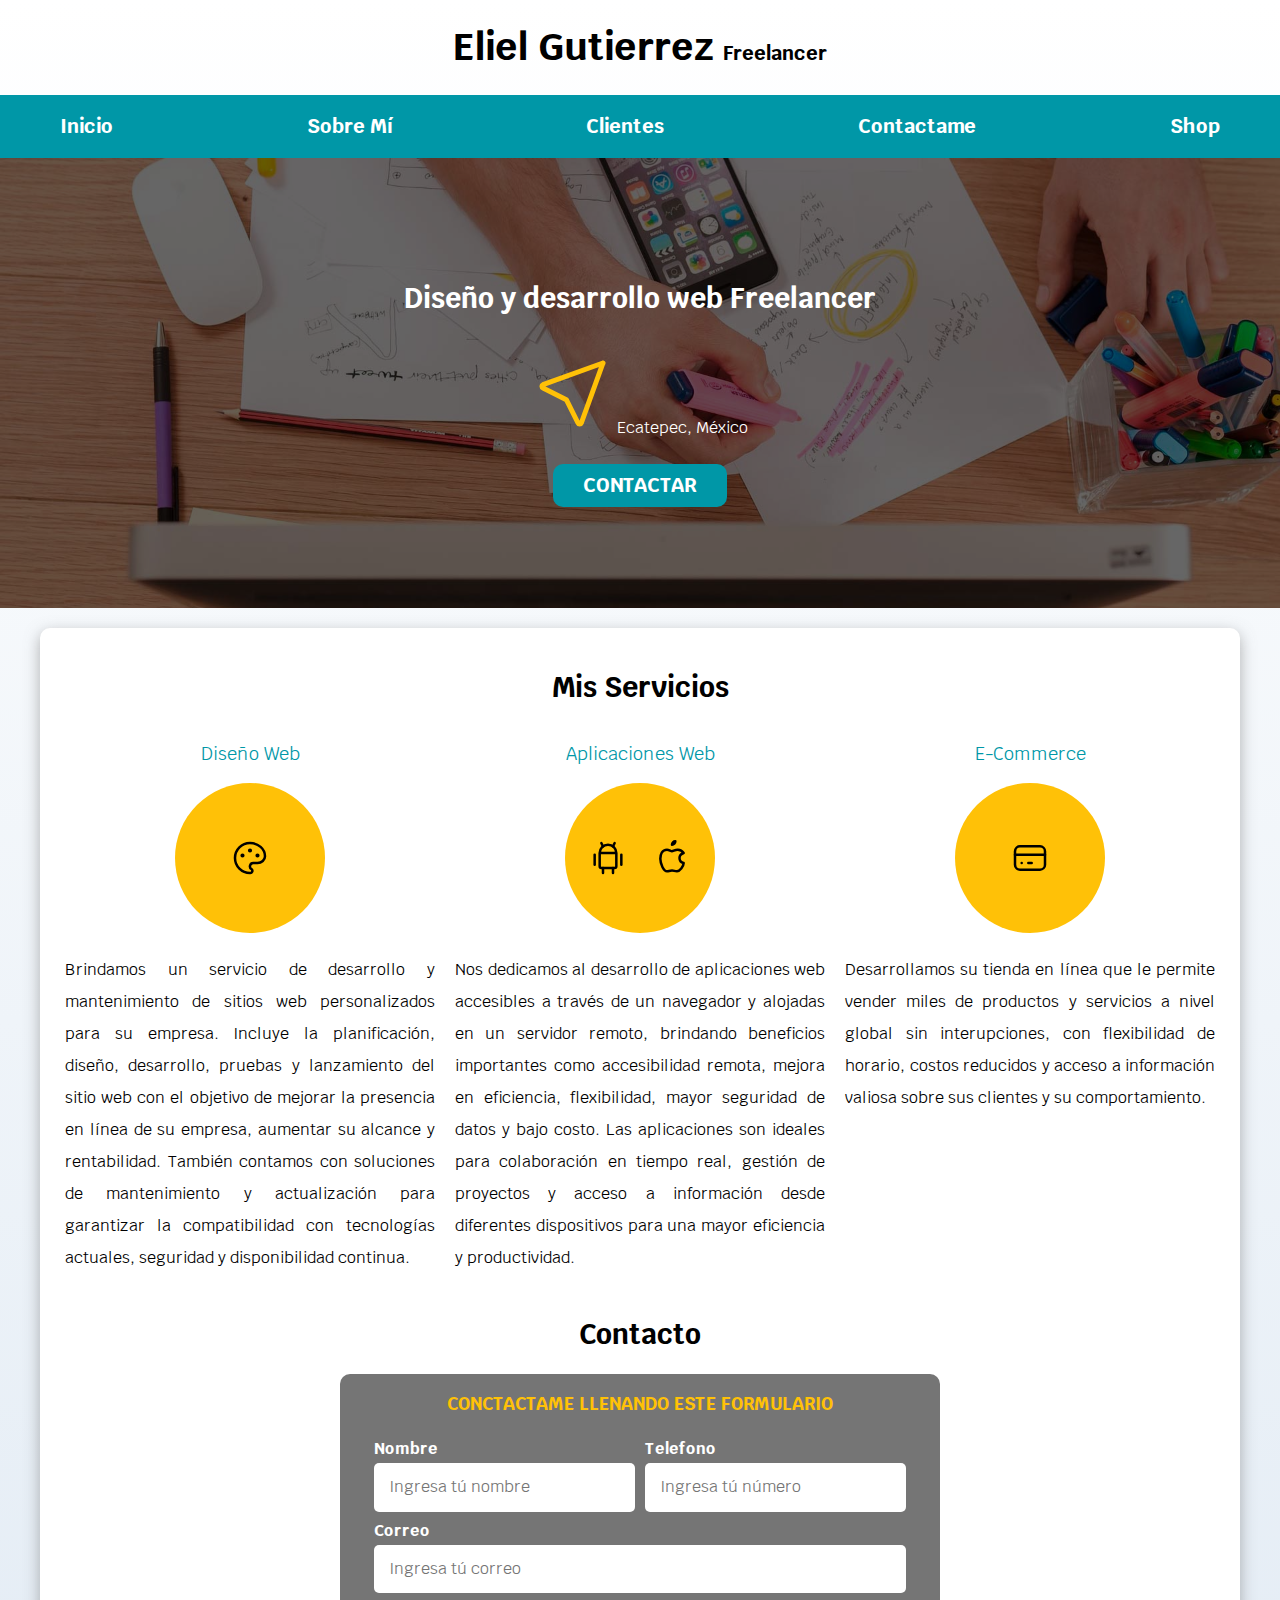
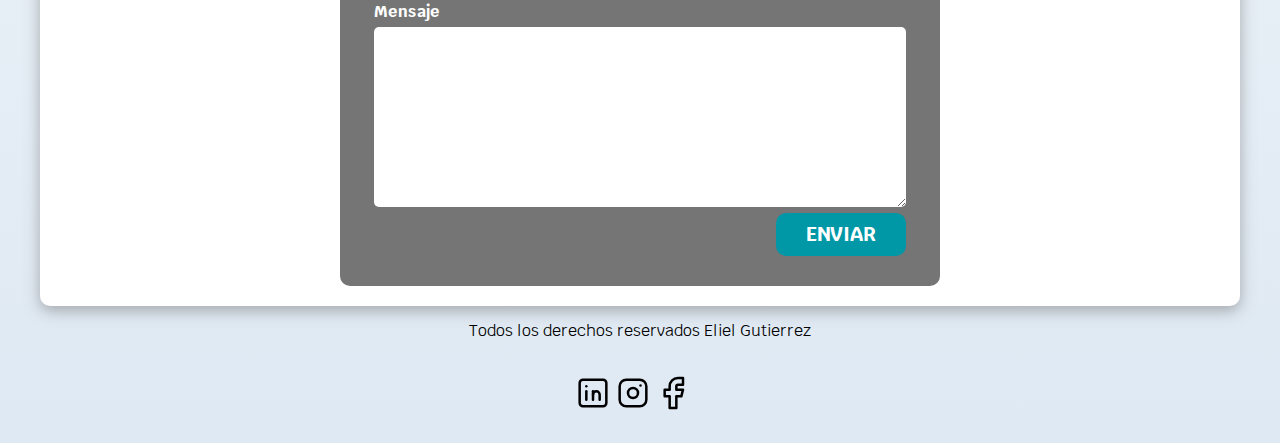
<file: index.html>
<!DOCTYPE html>
<html lang="es">
  <head>
    <meta charset="UTF-8" />
    <meta http-equiv="X-UA-Compatible" content="IE=edge" />
    <meta name="viewport" content="width=device-width, initial-scale=1.0" />
    <title>Diseñador Freelancer</title>
    <link rel="preload" href="./css/normalize.css" as="style" />
    <!--cargar primero css-->
    <link rel="stylesheet" href="./css/normalize.css" />
    <!--Normalize-->
    <link rel="preconnect" href="https://fonts.googleapis.com" />
    <link rel="preconnect" href="https://fonts.gstatic.com" crossorigin />
    <link
      href="https://fonts.googleapis.com/css2?family=Krub:wght@400;700&display=swap"
      rel="stylesheet"
    />
    <link rel="preload" href="./css/style.css" as="style" />
    <!--  sirve para cargar mas rapido -->
    <link rel="stylesheet" href="./css/style.css" />
  </head>
  <body>
    <header>
      <h1>
        Eliel Gutierrez
        <span>Freelancer</span>
      </h1>
    </header>

    <div class="nav-bg">
      <!-- barra centrada -->
      <nav class="navegacion-principal contenedor">
        <a href="#">Inicio</a>
        <a href="#">Sobre Mí</a>
        <a href="#">Clientes</a>
        <a href="#">Contactame</a>
        <a href="#">Shop</a>
      </nav>
    </div>

    <section class="hero">
      <div class="contenido-hero">
        <h2>Diseño y desarrollo web Freelancer</h2>

        <div class="ubicacion">
          <p>
            <svg
              xmlns="http://www.w3.org/2000/svg"
              class="icon icon-tabler icon-tabler-location"
              width="80"
              height="80"
              viewBox="0 0 24 24"
              stroke-width="1.5"
              stroke="#FFC107"
              fill="none"
              stroke-linecap="round"
              stroke-linejoin="round"
            >
              <path stroke="none" d="M0 0h24v24H0z" fill="none" />
              <path
                d="M21 3l-6.5 18a0.55 .55 0 0 1 -1 0l-3.5 -7l-7 -3.5a0.55 .55 0 0 1 0 -1l18 -6.5"
              />
            </svg>
            Ecatepec, México
          </p>
        </div>

        <a class="boton" href="#">Contactar</a>
      </div>
    </section>

    <main class="contenedor sombra">
      <h2>Mis Servicios</h2>

      <div class="servicios">
        <section class="servicio">
          <h3>Diseño Web</h3>

          <div class="iconos">
            <svg
              xmlns="http://www.w3.org/2000/svg"
              class="icon icon-tabler icon-tabler-palette"
              width="40"
              height="40"
              viewBox="0 0 24 24"
              stroke-width="1.5"
              stroke="#000000"
              fill="none"
              stroke-linecap="round"
              stroke-linejoin="round"
            >
              <path stroke="none" d="M0 0h24v24H0z" fill="none" />
              <path
                d="M12 21a9 9 0 1 1 0 -18a9 8 0 0 1 9 8a4.5 4 0 0 1 -4.5 4h-2.5a2 2 0 0 0 -1 3.75a1.3 1.3 0 0 1 -1 2.25"
              />
              <circle cx="7.5" cy="10.5" r=".5" fill="currentColor" />
              <circle cx="12" cy="7.5" r=".5" fill="currentColor" />
              <circle cx="16.5" cy="10.5" r=".5" fill="currentColor" />
            </svg>
          </div>

          <p>
            Brindamos un servicio de desarrollo y mantenimiento de sitios web
            personalizados para su empresa. Incluye la planificación, diseño,
            desarrollo, pruebas y lanzamiento del sitio web con el objetivo de
            mejorar la presencia en línea de su empresa, aumentar su alcance y
            rentabilidad. También contamos con soluciones de mantenimiento y
            actualización para garantizar la compatibilidad con tecnologías
            actuales, seguridad y disponibilidad continua.
          </p>
        </section>

        <section class="servicio">
          <h3>Aplicaciones Web</h3>
          <div class="iconos">
            <svg
              xmlns="http://www.w3.org/2000/svg"
              class="icon icon-tabler icon-tabler-brand-android"
              width="40"
              height="40"
              viewBox="0 0 24 24"
              stroke-width="1.5"
              stroke="#000000"
              fill="none"
              stroke-linecap="round"
              stroke-linejoin="round"
            >
              <path stroke="none" d="M0 0h24v24H0z" fill="none" />
              <line x1="4" y1="10" x2="4" y2="16" />
              <line x1="20" y1="10" x2="20" y2="16" />
              <path
                d="M7 9h10v8a1 1 0 0 1 -1 1h-8a1 1 0 0 1 -1 -1v-8a5 5 0 0 1 10 0"
              />
              <line x1="8" y1="3" x2="9" y2="5" />
              <line x1="16" y1="3" x2="15" y2="5" />
              <line x1="9" y1="18" x2="9" y2="21" />
              <line x1="15" y1="18" x2="15" y2="21" />
            </svg>
            <!--https://tablericons.com/-->
            <svg
              xmlns="http://www.w3.org/2000/svg"
              class="icon icon-tabler icon-tabler-brand-apple"
              width="40"
              height="40"
              viewBox="0 0 24 24"
              stroke-width="1.5"
              stroke="#000000"
              fill="none"
              stroke-linecap="round"
              stroke-linejoin="round"
            >
              <path stroke="none" d="M0 0h24v24H0z" fill="none" />
              <path
                d="M9 7c-3 0 -4 3 -4 5.5c0 3 2 7.5 4 7.5c1.088 -.046 1.679 -.5 3 -.5c1.312 0 1.5 .5 3 .5s4 -3 4 -5c-.028 -.01 -2.472 -.403 -2.5 -3c-.019 -2.17 2.416 -2.954 2.5 -3c-1.023 -1.492 -2.951 -1.963 -3.5 -2c-1.433 -.111 -2.83 1 -3.5 1c-.68 0 -1.9 -1 -3 -1z"
              />
              <path d="M12 4a2 2 0 0 0 2 -2a2 2 0 0 0 -2 2" />
            </svg>
          </div>

          <p>
            Nos dedicamos al desarrollo de aplicaciones web accesibles a través
            de un navegador y alojadas en un servidor remoto, brindando
            beneficios importantes como accesibilidad remota, mejora en
            eficiencia, flexibilidad, mayor seguridad de datos y bajo costo. Las
            aplicaciones son ideales para colaboración en tiempo real, gestión
            de proyectos y acceso a información desde diferentes dispositivos
            para una mayor eficiencia y productividad.
          </p>
        </section>

        <section class="servicio">
          <h3>E-Commerce</h3>
          <div class="iconos">
            <svg
              xmlns="http://www.w3.org/2000/svg"
              class="icon icon-tabler icon-tabler-credit-card"
              width="40"
              height="40"
              viewBox="0 0 24 24"
              stroke-width="1.5"
              stroke="#000000"
              fill="none"
              stroke-linecap="round"
              stroke-linejoin="round"
            >
              <path stroke="none" d="M0 0h24v24H0z" fill="none" />
              <rect x="3" y="5" width="18" height="14" rx="3" />
              <line x1="3" y1="10" x2="21" y2="10" />
              <line x1="7" y1="15" x2="7.01" y2="15" />
              <line x1="11" y1="15" x2="13" y2="15" />
            </svg>
          </div>

          <p>
            Desarrollamos su tienda en línea que le permite vender miles de
            productos y servicios a nivel global sin interupciones, con
            flexibilidad de horario, costos reducidos y acceso a información
            valiosa sobre sus clientes y su comportamiento.
          </p>
        </section>
      </div>
      <!--Cierre de la clase de servicios-->

      <section>
        <h2>Contacto</h2>
        <form action="" class="formulario">
          <fieldset>
            <legend>Conctactame llenando este formulario</legend>

            <div class="contenedor--campos">
              <div class="campo">
                <label for="">Nombre</label>
                <input
                  class="input-text"
                  type="text"
                  placeholder="Ingresa tú nombre"
                />
              </div>

              <div class="campo">
                <label for="">Telefono</label>
                <input
                  class="input-text"
                  type="tel"
                  placeholder="Ingresa tú número"
                />
              </div>

              <div class="campo">
                <label for="">Correo</label>
                <input
                  class="input-text"
                  type="email"
                  placeholder="Ingresa tú correo"
                />
              </div>

              <div class="campo">
                <label for="">Mensaje</label>
                <textarea
                  class="input-text"
                  name=""
                  id=""
                  cols="30"
                  rows="10"
                ></textarea>
              </div>
            </div>
            <!--Cierra contenedor--campos-->

            <div class="alinear-derecha flex">
              <input class="boton w-sm-100" type="submit" value="Enviar" />
            </div>
          </fieldset>
        </form>
      </section>
    </main>
    <!--Cierra la clase contenedor sombra-->

    <footer class="footer">
      <p>Todos los derechos reservados Eliel Gutierrez</p>

      <div class="contenedor--footer">
        <a href="#">
          <p class="iconos--footer">
            <svg
              xmlns="http://www.w3.org/2000/svg"
              class="icon icon-tabler icon-tabler-brand-linkedin"
              width="40"
              height="40"
              viewBox="0 0 24 24"
              stroke-width="1.5"
              stroke="#000000"
              fill="none"
              stroke-linecap="round"
              stroke-linejoin="round"
            >
              <path stroke="none" d="M0 0h24v24H0z" fill="none" />
              <rect x="4" y="4" width="16" height="16" rx="2" />
              <line x1="8" y1="11" x2="8" y2="16" />
              <line x1="8" y1="8" x2="8" y2="8.01" />
              <line x1="12" y1="16" x2="12" y2="11" />
              <path d="M16 16v-3a2 2 0 0 0 -4 0" />
            </svg>
          </p>
        </a>

        <a href="#">
          <p class="iconos--footer">
            <svg
              xmlns="http://www.w3.org/2000/svg"
              class="icon icon-tabler icon-tabler-brand-instagram"
              width="40"
              height="40"
              viewBox="0 0 24 24"
              stroke-width="1.5"
              stroke="#000000"
              fill="none"
              stroke-linecap="round"
              stroke-linejoin="round"
            >
              <path stroke="none" d="M0 0h24v24H0z" fill="none" />
              <rect x="4" y="4" width="16" height="16" rx="4" />
              <circle cx="12" cy="12" r="3" />
              <line x1="16.5" y1="7.5" x2="16.5" y2="7.501" />
            </svg>
          </p>
        </a>

        <a href="#">
          <p class="iconos--footer">
            <svg
              xmlns="http://www.w3.org/2000/svg"
              class="icon icon-tabler icon-tabler-brand-facebook"
              width="40"
              height="40"
              viewBox="0 0 24 24"
              stroke-width="1.5"
              stroke="#000000"
              fill="none"
              stroke-linecap="round"
              stroke-linejoin="round"
            >
              <path stroke="none" d="M0 0h24v24H0z" fill="none" />
              <path
                d="M7 10v4h3v7h4v-7h3l1 -4h-4v-2a1 1 0 0 1 1 -1h3v-4h-3a5 5 0 0 0 -5 5v2h-3"
              />
            </svg>
          </p>
        </a>
      </div>
    </footer>
  </body>
</html>
</file>
<file: css/style.css>
/* Globales */

:root {
    --blanco:#ffffff;
    --oscuro: #212121;
    --primario: #ffc107;
    --secundario: #0097A7;
    --gris: #757575;
    --gris-claro: #DFE9F3;
}

html {
    font-size: 62.5%; 
    box-sizing: border-box;  /*Hack para box model / https://www.paulirish.com/2012/box-sizing-border-box-ftw/ */
    scroll-snap-type: y mandatory; /*Scroll en pagina eje y */
}

/*Scroll snap*/

.servicio,
.navegacion-principal,
.formulario,
.contenedor--footer {
    scroll-snap-align: center;
    scroll-snap-stop: always;
}

  *, *:before, *:after {
    box-sizing: inherit;
  }

body {
    font-size: 16px;  /* 1 rem es igual a 10px */
    font-family: 'Krub', sans-serif;
    background-image: linear-gradient(to top, var(--gris-claro)  0%, var(--blanco) 100%);
}


.contenedor {
    max-width: 120rem;
    margin: 0 auto;
   }
   
   .boton {
       background-color: var(--secundario);
       color: var(--blanco);
       padding: 1rem 3rem;
       margin-top: 1rem;
       font-size: 2rem;
       text-decoration: none;
       text-transform: uppercase;
       font-weight: 700;
       border-radius: 1.0rem;
       width: 90%;
       text-align: center;
       border: none;
   }
   
   @media (min-width: 768px) {
       .boton {
           width: auto;
       }
       
   }

   .boton:hover {
    background-color: var(--primario);
    color: var(--oscuro);
    border-radius: 1rem;
    cursor: pointer;
}

   .sombra {  /*crear sombra https://www.cssmatic.com/box-shadow*/
    -webkit-box-shadow: 0px 5px 15px 0px rgba(112,112,112,0.54);
    -moz-box-shadow: 0px 5px 15px 0px rgba(112,112,112,0.54);
    box-shadow: 0px 5px 15px 0px rgba(112,112,112,0.54);
    background-color: var(--blanco);
    padding: 2rem;
    border-radius: 1rem;
    }

/* Tipografia */

h1 {
    font-size: 3.8rem;
}

h2 {
    font-size: 2.8rem;
}

h3 {
    font-size: 1.8rem;
}

h1,h2,h3 {
    text-align: center;
}

/* Titulos */

 span {
    font-size: 2rem;
}

/*Utilidades*/

.w-sm-100{
    width: 100%;
}

@media (min-width: 768px) {
    .w-sm-100 {
        width: auto;
    }
}

.flex {
    display: flex;
}

.alinear-derecha {
    justify-content: flex-end;
}

.nav-bg{
    background-color: var(--secundario);
}
.navegacion-principal  {  
    padding: 1rem;
    display: flex;
    flex-direction: column;
    align-items: center;
}

/* Navegacion principal*/

.navegacion-principal a { 
    color: var(--blanco);
    text-decoration: none; /* quitar linea a los hipervinculos */
    font-size: 2rem;
    font-weight: bold;
    padding: 1rem; /*crea el cuadro del enlace */
}
@media (min-width: 768px) {
    .navegacion-principal{
        flex-direction: row;
        justify-content: space-between;
    }
}

.navegacion-principal a:hover {
    background-color: var(--primario);
    color: var(--oscuro);
    border-radius: 1rem;
}

/* Hero */

.hero {
    background-image: url(../img/hero.jpg);
    background-repeat: no-repeat; /* para no repetir imagen */
    background-size: cover; /*Utiliza todo el ancho de la pantalla*/
    height: 45rem;
    position: relative; /* es el padre del contenedor .contenido-hero y le da la posicion */
    margin-bottom: 2rem;
}

.contenido-hero {
    position: absolute;
    background-color: rgba(0, 0, 0,.6);
    width: 100%; /* ocupa todo el ancho */
    height: 100%; /* Ocupa todo el largo */

    /* Este bloque puede usarse para alinear horizontal y verticalmente */
    display: flex;
    flex-direction: column;
    align-items: center;
    justify-content: center;
    
}

.contenido-hero h2,
.contenido-hero p {
    color: var(--blanco);
}

.contenido-hero .ubicacion {
    display: flex;
    align-items: flex-end;
}

/* Servicios */
@media (min-width: 768px) {
    .servicios {
        display: grid; /* abre las opciones de css grid */
        grid-template-columns: repeat(3, 1fr);
        column-gap: 1rem;
    }
    
}
 /*Se debe de afectar el contenedor padre para realizar cambios en el contenedor hijo */
.servicio {

    display: flex;
    flex-direction: column;
    align-items: center;

}

.servicio h3 {

    color: var(--secundario);
    font-weight: normal;
}

/*circulos amarillos*/

.servicio .iconos {
    background-color: var(--primario);
    height: 15rem;
    width: 15rem;
    border-radius: 50%; /*pasa de cuadrado a circulo*/
    display: flex;
    justify-content: space-evenly;
    align-items: center;

}
/*textos descriptivos de los servicio*/
.servicio p {
    padding: .5rem;
    text-align: justify;
    line-height: 2;
}


/*Contactanos*/

.formulario {
    background-color: var(--gris);
    width: min( 60rem, 100% ); /*utiliza el valor mas pequeño*/
    margin: 0 auto; /* centra simpre y cuando no sea hijo de un display flex*/
    padding: 2rem;
    border-radius: 1rem;

}

.formulario fieldset {
    border: none;
    
}

.formulario legend {
    text-align: center;
    font-size: 1.8rem;
    color: var(--primario);
    text-transform: uppercase;
    font-weight: bold;
    margin-bottom: 2rem;
}

@media (min-width: 768px) {
    .contenedor--campos {
        display: grid;
        grid-template-columns: repeat(2, 1fr); /*Crear columnas*/
        grid-template-rows: auto auto 20rem; /*Crear filas */
        column-gap: 1rem; /*Separacion de columanas*/
    }
    
}

/*Elige el hijo de una clase*/
.campo:nth-child(3),
.campo:nth-child(4) {
    grid-column: 1 / 3;

}



.campo {
    margin-bottom: 1rem;

}

.campo label {
    color: var(--blanco);
    font-weight: bold;
    margin-bottom: .5rem;
    display: block;

}

.campo textarea {
    height: 18rem;
    
}

.input-text {
    width: 100%;
    border: none;
    padding: 1.5rem;
    border-radius: .5rem;
}


/*footer*/

.footer {
    text-align: center;
}

.contenedor--footer {
    display: flex;
    justify-content: center;
    padding: 0 1.5rem 1rem 0;
   

    
}
</file>
